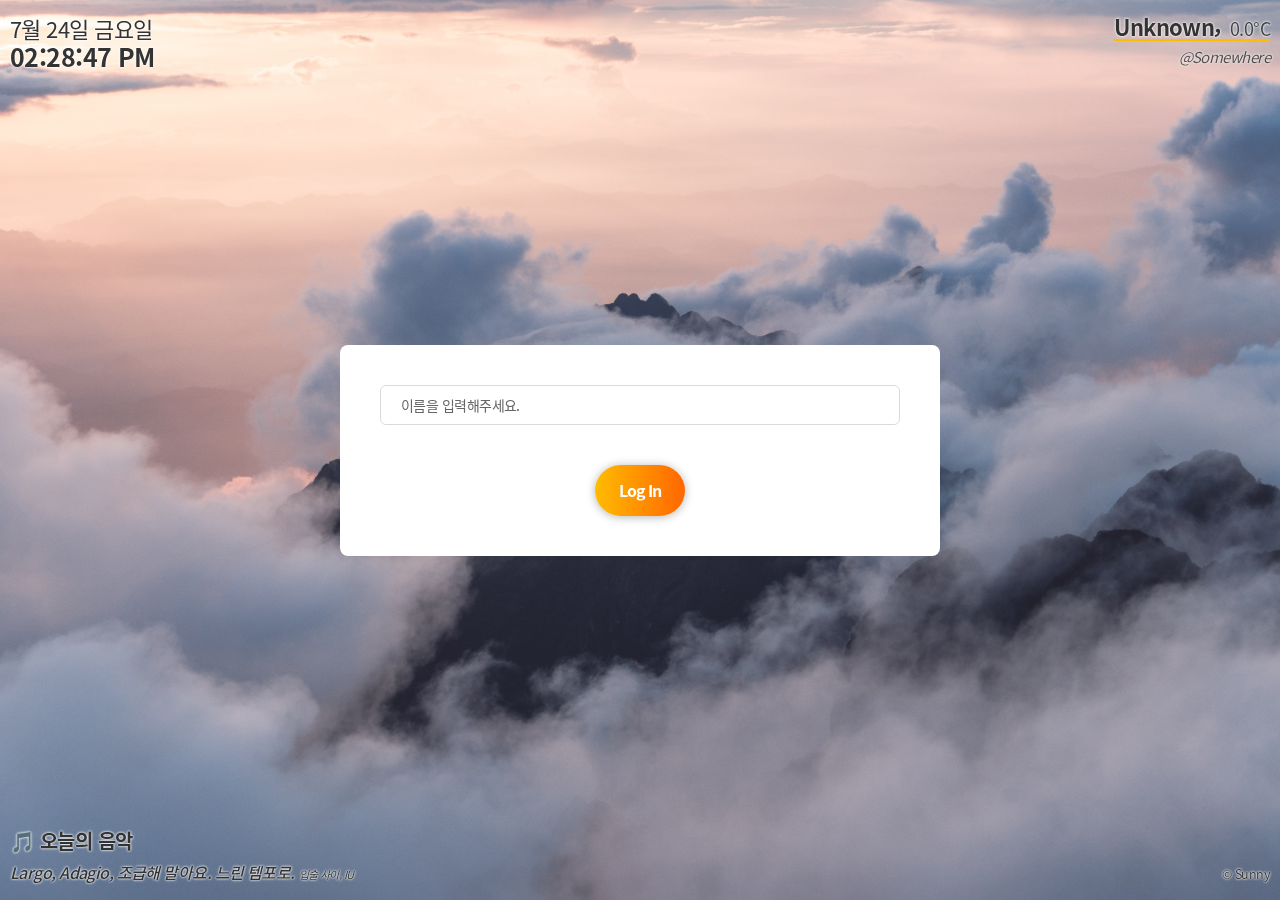
<file: project/todo/index.html>
<!DOCTYPE html>
<html lang="ko">
<head>
  <meta charset="UTF-8">
  <meta http-equiv="X-UA-Compatible" content="IE=edge">
  <meta name="viewport" content="width=device-width, initial-scale=1.0">
  <link rel="shortcut icon" href="img/_fav/favicon.ico" type="image/x-icon">
  <link rel="icon" href="img/_fav/favicon-16x16.png" sizes="16x16">
  <link rel="icon" href="img/_fav/favicon-32x32.png" sizes="32x32">
  <link rel="icon" href="img/_fav/android-chrome-192x192.png" sizes="192x192">
  <link rel="icon" href="img/_fav/android-chrome-512x512.png" sizes="512x512">
  <meta name="description" content="새벽의 생각 투두 리스트">
  <meta property="og:image" content="img/5.jpg">
  <meta property="og:title" content="Thoughts of dawn">
  <meta property="og:description" content="새벽의 생각 투두 리스트">
  
  <!-- settings -->
  <link rel="stylesheet" href="fonts/font.css">
  <link rel="stylesheet" href="css/sunny_general.css">
  <script src="js/jquery-1.12.3.min.js"></script>
  <script src="js/sunny_general.js"></script>
  
  <!-- project -->
  <link rel="stylesheet" href="css/common.css">
  
  <title>Thoughts of dawn</title>
</head>
<body>
  <main role="main" class="main">
    
    <!-- header -->
    <header id="header" class="header">
      <h1 class="ir_text">Thoughts of dawn</h1>
      <div class="now_wrap">
        <span class="today">1월 1일 일요일</span>
        <span id="clock" class="clock">00:00:00 AM</span>
      </div>
      <div id="weather" class="weather">
        <span class="weather-state">Unknown</span>
        <span class="weather-temp">0.0°C</span>
        <span class="weather-locate">Somewhere</span>
      </div>
    </header>
    <!-- // header -->

    <div class="container">
      <!-- step1 : section-login -->
      <section class="section-login">
        <form id="login-form" class="login-form hidden">
          <div class="inp_txt_wrap">
            <label for="inp-login">이름을 입력해주세요.</label>
            <input type="text" id="inp-login" name="inp_txt" class="inp_txt" title="이름을 입력해주세요." required maxlength="15">
          </div>
          <button class="btn-submit" type="submit"><span>Log In</span></button>
        </form>
        
      </section>
      <!-- // step1 : section-login -->
      
      <!-- step2 : section-todo -->
      <section class="section-todo hidden">
        <h2 id="greeting" class="greeting"><span class="greeting-hi">Thoughts of Username.</span></h2>

        <form id="todo-form" class="todo-form">
          <div class="inp_txt_wrap">
            <label for="inp-todo">오늘의 할 일은?</label>
            <input type="text" id="inp-todo" name="inp_txt" class="inp_txt" title="오늘의 할 일을 입력한 후 엔터 키를 눌러주세요." required>
          </div>
        </form>
        
        <ul id="todo-list"></ul>
      </section>
      <!-- // step2 : section-todo -->
    </div>
    
    <!-- footer -->
    <footer id="footer" class="footer">
      <div id="music" class="music">
        <a class="music-link" href="#" target="_blank" title="새창열림, 유튜브 뮤직">
          <strong class="today_music"><i class="ico-music">🎵</i> 오늘의 음악</strong>
          <span class="music-wrap">
            <span class="music-text"></span>
            <cite class="music-cite"></cite>
          </span>
        </a>
      </div>
      <div class="footer-info">
        <small class="copyrights">&copy; Sunny</small>
      </div>
    </footer>
    <!-- // footer -->
  </main>

  <!-- project javascript -->
  <script src="js/greetings.js"></script>
  <script src="js/now.js"></script>
  <script src="js/music.js"></script>
  <script src="js/background.js"></script>
  <script src="js/todo.js"></script>
  <script src="js/weather.js"></script>
</body>
</html>
</file>
<file: project/todo/fonts/font.css>
@font-face {
font-family: 'Noto Sans KR';
font-style: normal;
font-weight: 400;
src: url('noto-sans-kr-400.eot');
src: local('Noto Sans KR Regular'), local('NotoSansKR-Regular'),
  url('noto-sans-kr-400.eot?#iefix') format('embedded-opentype'),
  url('noto-sans-kr-400.woff2') format('woff2'),
  url('noto-sans-kr-400.woff') format('woff'),
  url('noto-sans-kr-400.otf') format('opentype'),
  url('noto-sans-kr-400.svg#NotoSansKR') format('svg');
}
@font-face {
font-family: 'Noto Sans KR';
font-style: normal;
font-weight: 500;
src: url('noto-sans-kr-500.eot');
src: local('Noto Sans KR Medium'), local('NotoSansKR-Medium'),
  url('noto-sans-kr-500.eot?#iefix') format('embedded-opentype'),
  url('noto-sans-kr-500.woff2') format('woff2'),
  url('noto-sans-kr-500.woff') format('woff'),
  url('noto-sans-kr-500.otf') format('opentype'),
  url('noto-sans-kr-500.svg#NotoSansKR') format('svg');
}
@font-face {
font-family: 'Noto Sans KR';
font-style: normal;
font-weight: 700;
src: url('noto-sans-kr-700.eot');
src: local('Noto Sans KR Bold'), local('NotoSansKR-Bold'),
  url('noto-sans-kr-700.eot?#iefix') format('embedded-opentype'),
  url('noto-sans-kr-700.woff2') format('woff2'),
  url('noto-sans-kr-700.woff') format('woff'),
  url('noto-sans-kr-700.otf') format('opentype'),
  url('noto-sans-kr-700.svg#NotoSansKR') format('svg');
}
</file>
<file: project/todo/css/sunny_general.css>
@charset "UTF-8";

/*-----------------------------------------------------------------------------------------------------
File   : sunny_general.css
Author : Sunny, 2020-06
Version: 1.0
CSS 속성 선언순서 : display, position, float/clear, overflow, width/height, margin/padding,
border, background, border-radius, box-shadow, font(font-family, font-size , font-weight, font-style, color, line-height,), opacity, cursor, box-sizing, etc
/*--------------------------------------------------------------------------------------------------------*/


/* ---------------------------------------- */
/* reset */
/* ---------------------------------------- */
body,div,dl,dt,dd,ul,ol,li,h1,h2,h3,h4,h5,h6,pre,code,form,fieldset,legend,textarea,p,blockquote,th,td,input,select,textarea,button{margin:0;padding:0;-webkit-box-sizing:border-box;-moz-box-sizing:border-box;box-sizing:border-box;}
pre{word-wrap:break-word;white-space:pre-wrap;white-space:-moz-pre-wrap;white-space:-o-pre-wrap;word-break:break-all;}

/* 기본폰트 지정 */
body,button,input,select,table,textarea,pre{font-family:'Noto Sans KR','Malgun Gothic',Arial,sans-serif;font-size:15px;font-weight:400;color:#333;line-height:1.3;letter-spacing:-.56px;-webkit-box-sizing:border-box;-moz-box-sizing:border-box;box-sizing:border-box;}

body{-webkit-text-size-adjust:none}
button,fieldset,img{border:0 none}
fieldset,img{border:0}
img,li{border:0;vertical-align:top}
li,ol,ul{list-style:none;-webkit-box-sizing:border-box;-moz-box-sizing:border-box;box-sizing:border-box;}
address,em{font-style:normal;-webkit-box-sizing:border-box;-moz-box-sizing:border-box;box-sizing:border-box;}
a{color:inherit;text-decoration:none;-webkit-box-sizing:border-box;-moz-box-sizing:border-box;box-sizing:border-box;}
a:active,a:focus,a:hover{text-decoration:none}
button{border:0;background:0 0;cursor:pointer}
table{margin:0;padding:0;border:0;border-spacing:0;border-collapse:collapse;}
input[type="text"],textarea{resize:none;border:none;box-shadow:none;-webkit-appearance:none;-moz-appearance:none;-o-appearance:none;appearance:none;-webkit-box-shadow:none;-moz-box-shadow:none;-o-box-shadow:none;}
embed,iframe,img,object,video{max-width:100%;-webkit-box-sizing:border-box;-moz-box-sizing:border-box;box-sizing:border-box;}
@media screen and (max-width:1024px){
  html{font-size:10px;font-size:0.625rem;}
  body,button,input,select,table,textarea{font-size:1.6rem;letter-spacing:-0.05rem;}
}
@media screen and (max-width:768px) {
  html{font-size:10px;font-size:0.625rem;-webkit-text-size-adjust: none;}
  body,button,input,select,table,textarea{font-size:1.6rem}
}

/* IE9+IE10 */
@media screen and (min-width:0\0){
  article,aside,details,figcaption,figure,footer,header,hgroup,main,menu,nav,section,summary{display:block;-webkit-box-sizing:border-box;-moz-box-sizing:border-box;box-sizing:border-box;}
  audio,canvas,progress,video{display:inline-block;vertical-align:baseline;}
  audio:not([controls]){display:none;height:0;}
  [hidden],template{display:none;}
  svg:not(:root){overflow:hidden;}
}


/* ---------------------------------------- */
/* olim general class */
/* ---------------------------------------- */
/* skip */
.skip a{overflow:hidden;display:block;position:absolute;top:0;left:0;width:1px;height:1px;background:#000;color:#fff;text-align:center}
.skip a:focus,.skip a:active{position:fixed;width:100%;height:auto;padding:10px}

.only_res,.only_tablet,.only_mobile{display:none;}
.no_bold{font-weight:400 !important;}
.txt_bold{font-weight:700 !important;}
.txt_semibold{font-weight:500 !important;}
.txt_italic{font-style:italic;}
.txt_point{font-weight:700;color:#da291c;/* site color */}
.ir_text,.blind{overflow:hidden;position:absolute;top:0;left:0;border:0;width:1px;height:1px;clip:rect(1px,1px,1px,1px)}
.word_keep{word-break:keep-all;}
@media screen and (max-width:1024px){
  .only_pc{display:none;}
  .only_res,.only_tablet{display:block;}
  .not_tablet{display:none;}
}
@media screen and (max-width:768px){
  .only_tablet{display:none;}
  .only_mobile, .not_tablet{display:block;}
  .not_mobile{display:none}
}

/* disclaimer */
.disclaimer{padding:0;margin:0}
.disclaimer.border-top{padding-top:20px;border-top:1px solid #000;}
.disclaimer.border-bottom{padding-bottom:20px;border-bottom:1px solid #000;}
.disclaimer.border{padding:20px 0;border:1px solid #000;border-left:0;border-right:0;}
.disclaimer .item{position:relative;padding-left:18px;padding-bottom:6px;font-size:14px;line-height:1.4;color:#777;list-style:none;}
.disclaimer .item:last-child{padding-bottom:0;}
.disclaimer .item:before{position:absolute;left:0;content:'※';}
@media screen and (max-width:1024px){
  .disclaimer.border-top{padding-top:16px;}
  .disclaimer.border-bottom{padding-bottom:16px;}
  .disclaimer.border{padding:16px 0;}
  .disclaimer .item{font-size:13px;}
}
@media screen and (max-width:768px){
  .disclaimer.border-top{padding-top:12px;}
  .disclaimer.border-bottom{padding-bottom:12px;}
  .disclaimer.border{padding:12px 0;}
  .disclaimer .item{font-size:12px;}
}

/* design form */
.inp_custom input,.inp_custom select,.inp_custom textarea{border:0;background:0;-webkit-appearance:none;-moz-appearance:none;-o-appearance:none;appearance:none;-webkit-border-radius:0;-moz-border-radius:0;-o-border-radius:0;border-radius:0;}
.inp_custom .inp_chk, .inp_custom .inp_rdo{overflow:hidden;position:absolute;top:0;left:0;border:0;width:1px;height:1px;clip:rect(1px,1px,1px,1px)}
.inp_txt_wrap{position:relative;height:40px;border:1px solid #dadada;background-color:#fff;box-sizing:border-box;-webkit-box-sizing:border-box}
.inp_txt_wrap .inp_txt{width:100%;height:100%;padding:0 20px;font-size:15px;color:#656565;box-sizing:border-box}
.inp_txt_wrap .inp_txt.focus{position:relative;z-index:5;background:#fff}
.inp_txt_wrap label{position:absolute;top:50%;left:20px;font-size:14px;color:#656565;line-height:17px;transform:translate(0,-50%);-webkit-transform:translate(0,-50%);}

.inp_txt_wrap-left{position:relative;z-index:1;height:40px;padding-left:120px}
.inp_txt_wrap-left label{position:absolute;top:0;left:0;width:120px;font-size:15px;color:#212121;line-height:40px;cursor:pointer}
.inp_txt_wrap-left .placeholder{position:absolute;top:50%;left:140px;z-index:-1;font-size:15px;color:#656565;line-height:17px;transform:translate(0,-50%);-webkit-transform:translate(0,-50%);}
.inp_txt_wrap-left .inp_txt{position:static;z-index:1;width:100%;height:100%;padding:0 20px;border:1px solid #dadada;background:transparent;font-size:15px;color:#656565;box-sizing:border-box;-webkit-box-sizing:border-box}

.txtarea_wrap{position:relative;height:80px;border:1px solid #dadada;box-sizing:border-box;-webkit-box-sizing:border-box}
.txtarea_wrap .txtarea{width:100%;height:100%;padding:10px 20px;font-size:15px;color:#656565;box-sizing:border-box}
.txtarea_wrap .txtarea.focus{position:relative;z-index:5;background:#fff}
.txtarea_wrap label{position:absolute;top:10px;left:20px;font-size:14px;color:#656565;line-height:17px;}

.txtarea_wrap2{position:relative;z-index:1;height:80px;padding-left:120px}
.txtarea_wrap2 label{position:absolute;top:0;left:0;width:120px;font-size:15px;color:#212121;line-height:40px;cursor:pointer}
.txtarea_wrap2 .placeholder{position:absolute;top:10px;left:140px;z-index:-1;font-size:15px;color:#656565;line-height:17px;}
.txtarea_wrap2 .txtarea{width:100%;height:100%;padding:10px 20px;border:1px solid #dadada;font-size:15px;color:#656565;box-sizing:border-box;-webkit-box-sizing:border-box}
.txtarea_wrap2 .txtarea.focus{position:relative;z-index:5;background:#fff}

.inp_rdo_wrap.inp_custom{position:relative;font-size:0}
.inp_rdo_wrap.inp_custom .inp_rdo+label{display:inline-block;position:relative;padding-right:6px;background-color:#fff;font-size:14px;color:#000;line-height:22px;cursor:pointer}
.inp_rdo_wrap.inp_custom .inp_rdo:focus+label{outline:dotted 1px;outline:-webkit-focus-ring-color auto 5px}
.inp_rdo_wrap.inp_custom .inp_rdo+label:before{display:inline-block;overflow:hidden;width:18px;height:18px;margin:2px 12px 0 0;background-color:rgba(255,0,0,0.5);font-size:5px;color:transparent;vertical-align:top;content:''}
.inp_rdo_wrap.inp_custom .inp_rdo:checked+label:before{background-color:blue}

.inp_chk_wrap.inp_custom{display:inline-block;position:relative;font-size:0}
.inp_chk_wrap.inp_custom .inp_chk+label{display:inline-block;position:relative;padding-right:4px;background-color:#fff;font-size:15px;color:#656565;line-height:22px;cursor:pointer}
.inp_chk_wrap.inp_custom .inp_chk:focus+label{outline:dotted 1px;outline:-webkit-focus-ring-color auto 5px}
.inp_chk_wrap.inp_custom .inp_chk+label:before{display:inline-block;overflow:hidden;width:15px;height:15px;margin:3px 9px 0 0;background-color:rgba(255,0,0,0.5);font-size:5px;color:transparent;vertical-align:top;content:''}
.inp_chk_wrap.inp_custom .inp_chk:checked+label:before{background-color:blue}

.inp_sel_wrap.inp_custom{position:relative;}
.inp_sel_wrap .inp_sel{min-width:100px;width:100%;height:40px;padding:0 30px 0 15px;border:1px solid #dadada;background-color:#fff;font-size:15px;color:#656565;vertical-align:middle;box-sizing:border-box;}
.inp_sel_wrap.inp_custom:after{position:absolute;top:50%;right:0;width:20px;height:100%;background:rgba(255,0,0,.5);transform:translate(0,-50%);-webkit-transform:translate(0,-50%);content:''}
.inp_sel_wrap.inp_custom .inp_sel:focus{border:1px solid #007bc8}
.ie9 .inp_sel_wrap.inp_custom .inp_sel{padding:4px 10px;}
.ie9 .inp_sel_wrap.inp_custom:after{display:none}

@media screen and (max-width:768px){
  .inp_txt_wrap{height:30px}
  .inp_txt_wrap .inp_txt{padding:0 4.15%;font-size:1.5rem}
  .inp_txt_wrap label{left:4.15%;font-size:1.4rem;line-height:1.7rem}
  .inp_txt_wrap-left{height:30px;padding-left:80px}
  .inp_txt_wrap-left label{width:80px;font-size:1.5rem;line-height:3rem}
  .inp_txt_wrap-left .placeholder{left:90px;font-size:1.5rem;line-height:1.7rem}
  .inp_txt_wrap-left .inp_txt{padding:0 20px;font-size:1.5rem}
  .txtarea_wrap{height:50px;}
  .txtarea_wrap .txtarea{padding:8px 20px;font-size:1.5rem}
  .txtarea_wrap label{left:4.15%;font-size:1.4rem;line-height:1.7rem}
  .txtarea_wrap2{height:50px;padding-left:80px}
  .txtarea_wrap2 label{width:80px;font-size:1.5rem;line-height:3rem}
  .txtarea_wrap2 .placeholder{left:90px;font-size:1.5rem;line-height:1.7rem}
  .txtarea_wrap2 .txtarea{padding:8px 20px;font-size:1.5rem}
  .inp_rdo_wrap .inp_rdo+label{padding-right:3px;font-size:1.4rem;line-height:2.2rem}
  .inp_chk_wrap .inp_chk+label{padding-right:2px;font-size:1.5rem;line-height:2.2rem}
  .inp_sel_wrap .inp_sel{height:30px;padding:0 4.15%;font-size:1.5rem;}
}

/* table */
/* table common */
.tbl_wrap{position:relative;width:100%;overflow:hidden;}
.tbl_wrap .inner{width:100%;overflow:auto;}
.tbl_wrap table{width:100%;border-bottom:1px solid #dadada;table-layout:fixed;}
.tbl_wrap tbody tr th,.tbl_wrap tbody tr td{transition:background-color .25s ease;-webkit-transition:background-color .25s ease;}
.tbl_wrap tbody tr:hover th,.tbl_wrap tbody tr:hover td{background:#f9f9f9}
.tbl_wrap th{vertical-align:middle;padding:12px 2px;border-bottom:1px solid #dfdfdf;font-weight:700;color:#999090;text-align:left;word-break:keep-all;}
.tbl_wrap td{position:relative;vertical-align:middle;padding:12px 2px;border-top:1px solid #dadada;background-color:#fff;font-weight:400;color:#3f3f3f;white-space:normal;word-break:keep-all;}
.tbl_wrap .input_check_wrap{display:inline-block;vertical-align:middle;}

/* bordered table */
.tbl_wrap .tbl_bordered{border:1px solid #dadada;}
.tbl_wrap .tbl_bordered th,.tbl_wrap .tbl_bordered td{padding:12px;border:1px solid #dadada}

/* table left th fixed */
.tbl_wrap .tbl_fixed-left .col1{width:48px;/* 너비 지정 필요 */}
.tbl_wrap .tbl_fixed-left tr>th:first-child, .tbl_wrap .tbl_fixed-left tr>td:first-child{position:absolute;top:auto;z-index:1;overflow:hidden;width:48px/* 동일한 너비 기입 */;height:47px;-webkit-box-sizing:border-box;-moz-box-sizing:border-box;box-sizing:border-box;}
@media screen and (max-width:1024px){
  .tbl_wrap .tbl_fixed-left{width:990px;}
  .tbl_wrap .tbl_fixed-left tr>th:first-child, .tbl_wrap .tbl_fixed-left tr>td:first-child{height:48px}
}

/* calendar */
.calendar_wrap{overflow:hidden;margin-top:38px}
.calendar_type{margin-top:22px}
.calendar_type tbody tr:hover th,.calendar_type tbody tr:hover td{background:#fff}
.calendar_type tbody th .day:hover,.calendar_type tbody td .day:hover{background:#f9f9f9;}
.calendar_type td{vertical-align:top;}
.calendar_type .tbl_bordered th{padding:15px 5px;border-bottom:1px solid #dadada}
.calendar_type .tbl_bordered td{width:70px;height:134px;padding:0;box-sizing:border-box;-webkit-box-sizing:border-box;}
.calendar_type .tbl_bordered .day{display:inline-block;width:100%;height:100%;padding:5px;text-align:left;box-sizing:border-box;-webkit-box-sizing:border-box;transition:background-color .25s ease;-webkit-transition:background-color .25s ease;}
.calendar_type .tbl_bordered .inner{display:block;width:100%;height:100%;overflow:visible;font-size:0}
.calendar_type .tbl_bordered .inner .btn_wrap{margin-top:0;}
.calendar_type .tbl_bordered .inner .btn_schedule_more{display:block;width:100%;margin:0 auto;font-size:14px;}
.calendar_type .tbl_bordered .inner .prev_schedule{display:none;}
.calendar_type .tbl_bordered .inner .prev_schedule.is_open{display:block;}
.calendar_type .tbl_bordered .day strong{display:inline-block;margin-bottom:15px;font-size:15px;}
.calendar_type .tbl_bordered .inner p{display:block;position:relative;min-width:20px;min-height:20px;margin:0 2px 10px 7px;font-size:14px;color:#212121;line-height:14px;}
.calendar_type .tbl_bordered p:before{display:inline-block;position:absolute;left:-5px;width:4px;height:10px;margin-top:1px;content:'';}
.calendar_type .tbl_bordered .notify:before{background-color:#ab2c2c;}
.calendar_type .tbl_bordered .event:before{background-color:#006ab8;}
.calendar_type .tbl_bordered .info:before{background-color:#2f8704;}
.calendar_type .tbl_bordered a{display:block;overflow:hidden;width:90%;height:16px;padding:0 0 0 3px;font-size:13px;line-height:16px;white-space:nowrap;text-overflow:ellipsis;}
.calendar_wrap .calendar_info{overflow:hidden;white-space:nowrap}
.control_wrap .controller{position:relative;text-align:center}
.control_wrap .controller .date{font-size:18px;font-weight:700;color:#212121;line-height:32px}
.control_wrap .controller .btn_prev{position:absolute;top:0;left:108px}
.control_wrap .controller .btn_next{position:absolute;top:0;right:108px}
.control_wrap .controller .btn .sp{display:block;overflow:hidden;width:32px;height:32px;}
.control_wrap .controller .btn_prev .sp{background:rgba(255,0,0,.5) no-repeat;}
.control_wrap .controller .btn_next .sp{background:rgba(255,0,0,.5) no-repeat;}
.calendar_bx{position:relative;overflow:hidden;margin:22px 0 -7px;padding:12px 15px;background-color:#f7f7f7;border:1px solid #dadada;box-sizing:border-box;-webkit-box-sizing:border-box;}
.calendar_bx ul{float:left;font-size:0;}
.calendar_bx li{display:inline-block;margin-left:15px;font-size:15px;vertical-align:middle;}
.calendar_bx li:first-child{margin:0;}
.calendar_bx li:before{display:inline-block;width:4px;height:10px;margin-right:8px;content:''}
.calendar_bx li:first-child:before{display:none;}
.calendar_wrap .notify{color:#ab2c2c;}
.calendar_wrap .notify:before{background-color:#ab2c2c;}
.calendar_wrap .info{color:#2f8704;}
.calendar_wrap .info:before{background-color:#2f8704;}
.calendar_wrap .event{color:#006ab8;}
.calendar_wrap .event:before{background-color:#006ab8;}
.calendar_wrap .txt{overflow:hidden;font-size:15px;color:#212121;text-align:right;white-space:nowrap;}
@media screen and (max-width:1024px){
  .control_wrap .controller .btn_prev{left:50px;}
  .control_wrap .controller .btn_next{right:50px}
  .calendar_bx li{margin-left:10px;font-size:12px}
  .calendar_bx li:before{margin-right:4px}
  .calendar_wrap .txt{clear:both;padding-top:4px;font-size:12px;}
}
@media screen and (max-width:768px){
  .calendar_type .tbl_bordered th{padding:12px 1px;}
  .calendar_type .tbl_bordered td{height:114px;}
  .calendar_type .tbl_bordered .day{padding:1px;}
  .calendar_type .tbl_bordered .day strong{margin-bottom:0;}
  .calendar_type .tbl_bordered p:before{position:static;width:10px;height:4px;}
  .calendar_type .tbl_bordered .inner p{margin:0;}
  .calendar_type .tbl_bordered a{padding:0;font-size:12px;}
}
</file>
<file: project/todo/css/common.css>
@charset "UTF-8";
/* common */
/* default btn */
.container .section-login .btn-submit {
  display: inline-block;
  padding: 12px 24px;
  background: #ffbb00;
  background: -webkit-gradient(linear, left top, right top, color-stop(1%, #ffbb00), to(#ff6600));
  background: linear-gradient(to right, #ffbb00 1%, #ff6600 100%);
  filter: progid:DXImageTransform.Microsoft.gradient( startColorstr='$btn_color1', endColorstr='$btn_color2',GradientType=1 );
  border-radius: 52px;
  color: #fff;
  -webkit-box-shadow: 0 1px 10px 0 rgba(0, 0, 0, 0.3);
  box-shadow: 0 1px 10px 0 rgba(0, 0, 0, 0.3);
  font-size: 0;
  vertical-align: middle;
  outline: 0;
}

.container .section-login .btn-submit > span {
  display: inline-block;
  font-size: 16px;
  font-weight: 700;
  letter-spacing: -.9px;
  line-height: 1.7;
}

.container .section-login .btn-submit > span.has_ico {
  position: relative;
  padding-right: 14px;
}

.container .section-login .btn-submit > span.has_ico:before {
  position: absolute;
  top: 50%;
  right: 0;
  -webkit-transform: translateY(-50%);
          transform: translateY(-50%);
  width: 7px;
  height: 12px;
  content: '';
}

@media screen and (max-width: 1024px) {
  .container .section-login .btn-submit {
    padding: 6px 14px;
  }
  .container .section-login .btn-submit > span {
    font-size: 14px;
  }
}

@media screen and (max-width: 1024px) and (orientation: landscape) {
  .container .section-login .btn-submit {
    padding: 6px 14px;
  }
  .container .section-login .btn-submit > span {
    font-size: 14px;
  }
}

.header, .footer {
  text-shadow: 0 0 2px #fff, 1px 1px 4px #fff;
  text-shadow: 0 0 3px white, 0 0 2px rgba(255, 255, 255, 0.6), 0 0 1px rgba(255, 255, 255, 0.8);
}

.footer .music-link:hover .ico-music, .footer .music-link:focus .ico-music {
  display: inline-block;
  -webkit-animation: flip 2s ease-in infinite;
  animation: flip 2s ease-in infinite;
}

@-webkit-keyframes flip {
  100% {
    -webkit-transform: rotateY(360deg);
  }
}

@keyframes flip {
  100% {
    -webkit-transform: rotateY(360deg);
    transform: rotateY(360deg);
  }
}

/* base */
.hidden {
  display: none;
}

/* background로 적용할 경우 */
html, body, .main {
  width: 100%;
  height: 100%;
  margin: 0;
  padding: 0;
  -webkit-box-sizing: border-box;
          box-sizing: border-box;
}

.main {
  position: relative;
  z-index: 1;
  overflow: hidden;
}

.main:before {
  position: fixed;
  top: 0;
  left: 0;
  right: 0;
  bottom: 0;
  z-index: -1;
  content: '';
  opacity: .5;
}

/* components */
/* header */
.header {
  display: -webkit-box;
  display: -ms-flexbox;
  display: flex;
  width: 100%;
  padding: 16px 10px;
  -webkit-box-pack: justify;
      -ms-flex-pack: justify;
          justify-content: space-between;
  -webkit-box-align: start;
      -ms-flex-align: start;
          align-items: flex-start;
  -webkit-box-sizing: border-box;
          box-sizing: border-box;
}

.header .now_wrap {
  line-height: 1.2;
}

.header .now_wrap .today {
  display: block;
  font-size: 22px;
}

.header .now_wrap .clock {
  display: block;
  font-size: 25px;
  font-weight: 700;
}

.header .weather {
  position: relative;
  font-size: 0;
}

.header .weather:before {
  position: absolute;
  top: 23px;
  left: 0;
  width: 100%;
  height: 2px;
  background: #ffbb00;
  content: '';
}

.header .weather-state, .header .weather-temp, .header .weather-locate {
  line-height: 1;
}

.header .weather-state, .header .weather-temp {
  display: inline-block;
  vertical-align: bottom;
}

.header .weather-state {
  font-size: 22px;
  font-weight: 700;
}

.header .weather-state:after {
  display: inline-block;
  margin-left: 1px;
  -webkit-transform: translateY(-3px) rotate(8deg);
          transform: translateY(-3px) rotate(8deg);
  content: ',';
}

.header .weather-temp {
  margin-left: 8px;
  font-size: 18px;
  color: #444;
  text-align: right;
}

.header .weather-locate {
  display: block;
  margin-top: 12px;
  font-size: 15px;
  text-align: right;
  font-style: italic;
  opacity: .8;
}

.header .weather-locate:before {
  content: '@';
}

/* footer */
.footer {
  display: -webkit-box;
  display: -ms-flexbox;
  display: flex;
  width: 100%;
  padding: 16px 10px;
  -webkit-box-pack: justify;
      -ms-flex-pack: justify;
          justify-content: space-between;
  -webkit-box-align: end;
      -ms-flex-align: end;
          align-items: flex-end;
  -webkit-box-sizing: border-box;
          box-sizing: border-box;
}

.footer .music-link {
  display: block;
}

.footer .music-link .ico-music {
  font-style: normal;
}

.footer .music .today_music {
  display: block;
  margin-bottom: 8px;
  font-size: 20px;
  font-weight: 700;
}

.footer .music-wrap {
  font-size: 0;
  font-style: italic;
}

.footer .music-text, .footer .music-cite {
  display: inline-block;
}

.footer .music-text {
  font-size: 16px;
  font-weight: 500;
}

.footer .music-cite {
  margin-left: 4px;
  font-size: 11px;
  font-weight: 400;
}

/* main */
.main {
  display: -webkit-box;
  display: -ms-flexbox;
  display: flex;
  -webkit-box-orient: vertical;
  -webkit-box-direction: normal;
      -ms-flex-direction: column;
          flex-direction: column;
  -webkit-box-pack: justify;
      -ms-flex-pack: justify;
          justify-content: space-between;
  -webkit-box-align: center;
      -ms-flex-align: center;
          align-items: center;
}

.container {
  width: 80%;
  max-width: 600px;
  padding: 40px;
  background: #fff;
  border-radius: 8px;
  -webkit-box-sizing: border-box;
          box-sizing: border-box;
  /* login */
  /* todo */
}

.container .section-login {
  text-align: center;
}

.container .section-login .inp_txt_wrap, .container .section-login .inp_txt_wrap .inp_txt {
  border-radius: 6px;
  overflow: hidden;
  outline-color: #ff6600;
}

.container .section-login .btn-submit {
  margin-top: 40px;
}

.container .section-todo .greeting {
  margin-bottom: 40px;
  text-align: center;
}

.container .section-todo .greeting-hi {
  display: inline-block;
  padding-bottom: 4px;
  border-bottom: 4px solid #ffbb00;
}

.container .section-todo .username {
  color: #ff6600;
  text-transform: capitalize;
}

.container .section-todo #todo-list {
  padding-top: 10px;
}

.container .section-todo #todo-list li {
  display: -webkit-box;
  display: -ms-flexbox;
  display: flex;
  -webkit-box-pack: justify;
      -ms-flex-pack: justify;
          justify-content: space-between;
  -webkit-box-align: start;
      -ms-flex-align: start;
          align-items: flex-start;
  width: 100%;
  padding: 10px 10px;
  -webkit-transition: background .8s;
  transition: background .8s;
}

.container .section-todo #todo-list li:hover, .container .section-todo #todo-list lifocus {
  background: #f6f6f6;
}

.container .section-todo #todo-list li button {
  margin-left: 8px;
  font-weight: 700;
  color: #ff6600;
  line-height: 1;
}
</file>
